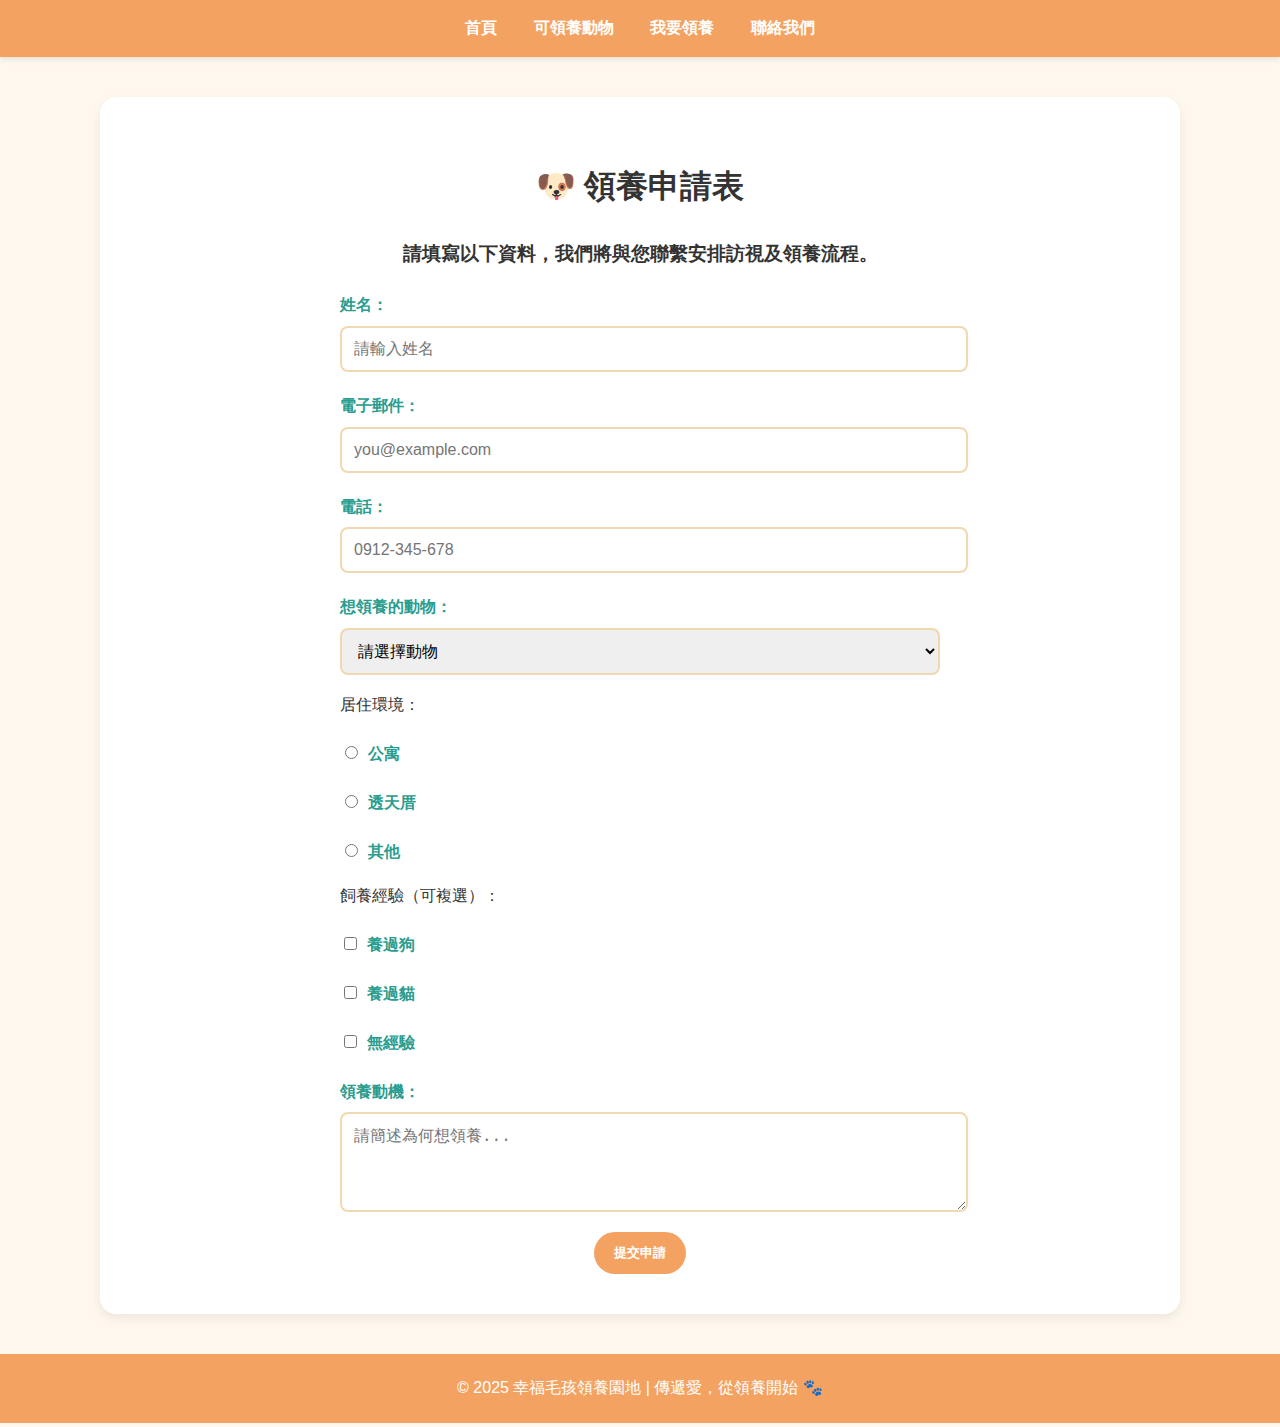
<file: adopt.html>
<!DOCTYPE html>
<html lang="zh-Hant">
<head>
  <meta charset="UTF-8">
  <title>領養申請表</title>
  <link rel="stylesheet" href="style.css">
</head>
<body>
  <nav class="nav">
    <a href="index.html" class="nav__link">首頁</a>
    <a href="animals.html" class="nav__link">可領養動物</a>
    <a href="adopt.html" class="nav__link">我要領養</a>
    <a href="contact.html" class="nav__link">聯絡我們</a>
  </nav>

  <div class="container">
    <h1>🐶 領養申請表</h1>
    <h3>請填寫以下資料，我們將與您聯繫安排訪視及領養流程。</h3>

    <form action="thankyou.html" method="get">
      <label for="name">姓名：</label>
      <input type="text" id="name" name="name" placeholder="請輸入姓名" required>

      <label for="email">電子郵件：</label>
      <input type="email" id="email" name="email" placeholder="you@example.com" required>

      <label for="phone">電話：</label>
      <input type="tel" id="phone" name="phone" placeholder="0912-345-678" required>

      <label for="animal">想領養的動物：</label>
      <select id="animal" name="animal" required>
        <option value="">請選擇動物</option>
        <option>狗狗：小福</option>
        <option>狗狗：多多</option>
        <option>貓咪：拉拉</option>
        <option>貓咪：大斑</option>
      </select>

      <p>居住環境：</p>
      <label><input type="radio" name="house" value="apartment"> 公寓</label>
      <label><input type="radio" name="house" value="house"> 透天厝</label>
      <label><input type="radio" name="house" value="other"> 其他</label>

      <p>飼養經驗（可複選）：</p>
      <label><input type="checkbox" name="experience" value="dog"> 養過狗</label>
      <label><input type="checkbox" name="experience" value="cat"> 養過貓</label>
      <label><input type="checkbox" name="experience" value="none"> 無經驗</label>

      <label for="reason">領養動機：</label>
      <textarea id="reason" name="reason" rows="4" placeholder="請簡述為何想領養..."></textarea>

      <div class="btn-group">
        <button class="btn" type="submit">提交申請</button>
      </div>
    </form>
  </div>

  <footer>
    © 2025 幸福毛孩領養園地 | 傳遞愛，從領養開始 🐾
  </footer>
</body>
</html>
</file>
<file: style.css>
/* === 全站顏色設定 === */
:root {
  --main-color: #f4a261;      /* 橘色 */
  --main-dark: #e76f51;       /* 深橘紅 */
  --accent-color: #2a9d8f;    /* 粉綠 */
  --bg-light: #fff8ee;        /* 米白背景 */
  --text-color: #333;
}

/* === Flex 版型讓 footer 永遠在底部 === */
html, body {
  height: 100%;
  margin: 0;
  display: flex;
  flex-direction: column;
}

/* === 全域設定 === */
body {
  font-family: "Noto Sans TC", "Comic Neue", sans-serif;
  background-color: var(--bg-light);
  color: var(--text-color);
  line-height: 1.8;
}

/* === 導覽列 === */
.nav {
  background-color: var(--main-color);
  text-align: center;
  padding: 14px 0;
  box-shadow: 0 2px 6px rgba(0,0,0,0.1);
}
.nav__link {
  color: #fff;
  text-decoration: none;
  margin: 0 16px;
  font-weight: 600;
  transition: color 0.3s ease;
}
.nav__link:hover {
  color: var(--accent-color);
}

/* === Hero 區塊 === */
.hero {
  text-align: center;
  background: linear-gradient(135deg, #f4a261, #e76f51);
  color: #fff;
  padding: 60px 20px;
  border-radius: 16px;
  box-shadow: 0 3px 12px rgba(0,0,0,0.15);
  flex: 1; /* 撐開主體空間 */
}
.hero h1 {
  color: #fff;
  font-size: 2.2rem;
  letter-spacing: 1px;
}
.hero p {
  font-size: 1.1rem;
  margin: 12px 0 20px;
}

/* === 主容器 === */
.container {
  width: 85%;
  max-width: 1000px;
  margin: 40px auto;
  background-color: #fff;
  padding: 40px;
  border-radius: 16px;
  box-shadow: 0 4px 12px rgba(0,0,0,0.08);
  flex: 1; /* 撐開主體空間 */
}

.container h3 {
    text-align: center;
    margin-bottom: 20px;
    color: var(--text-color);
}

/* === 標題 === */
h1, h2 {
  text-align: center;
}
h2 {
  color: var(--accent-color);
  font-size: 1.6rem;
}

/* === 按鈕 === */
.btn {
  background-color: var(--main-color);
  color: #fff;
  padding: 12px 20px;
  border: none;
  border-radius: 50px;
  cursor: pointer;
  transition: all 0.3s ease;
  font-weight: 600;
}
.btn:hover {
  background-color: var(--main-dark);
  transform: translateY(-3px);
  box-shadow: 0 4px 8px rgba(0,0,0,0.2);
}

.btn-group {
  text-align: center;
  margin-top: 10px;
}

/* === 表單 === */
form {
  width: 100%;
  max-width: 600px;
  margin: 0 auto;
}
label {
  font-weight: bold;
  display: block;
  margin-top: 20px;
  color: var(--accent-color);
}
input, select, textarea {
  width: 100%;
  padding: 12px;
  margin-top: 6px;
  border: 2px solid #f0d8b0;
  border-radius: 8px;
  transition: border-color 0.3s ease;
  font-size: 1rem;
}
input:focus, select:focus, textarea:focus {
  border-color: var(--main-color);
  outline: none;
}
input[type="radio"], input[type="checkbox"] {
  width: auto;
  margin-right: 6px;
}

/* === 圖片牆 === */
.gallery {
  display: grid;
  grid-template-columns: repeat(auto-fill, minmax(240px, 1fr));
  gap: 20px;
  margin-top: 20px;
}
.gallery img {
  width: 100%;
  height: 220px;
  object-fit: cover;
  border-radius: 16px;
  box-shadow: 0 3px 8px rgba(0,0,0,0.15);
  transition: transform 0.3s ease, box-shadow 0.3s ease;
}
.gallery img:hover {
  transform: scale(1.05);
  box-shadow: 0 6px 16px rgba(0,0,0,0.25);
}

/* === Footer === */
footer {
  text-align: center;
  padding: 20px;
  background-color: var(--main-color);
  color: #fff;
  border-top-left-radius: 0px;
  border-top-right-radius: 0px;
  font-weight: 500;
}
/* Hero：整張圖當背景 */
.hero {
  position: relative;
  min-height: 320px;                  /* 視覺高度 */
  padding: 60px 20px;                 /* 內距避免文字貼邊 */
  border-radius: 0px;
  box-shadow: 0 3px 12px rgba(0,0,0,0.15);
  background-image: 
    linear-gradient(                  /* 上方淡淡的漸層做遮罩，讓字清楚 */
      rgba(0,0,0,0.25), 
      rgba(0,0,0,0.25)
    ),
    url("images/2.jpg");                  /* ← 換成你的圖片檔名 */
  background-size: cover;             /* 充滿區塊、不變形 */
  background-position: center;        /* 居中對齊 */
  color: #fff;                        /* 讓文字變白 */
  display: flex;                      /* 置中內容 */
  align-items: center;                /* 垂直置中 */
  justify-content: center;            /* 水平置中 */
  text-align: center;                 /* 文字置中 */
}

/* 文字容器（可加一點陰影提升可讀性） */
.hero__content h1 { 
  margin: 0 0 8px;
  font-size: 2rem;
  text-shadow: 0 2px 8px rgba(0,0,0,0.35);
}
.hero__content p {
  margin: 0 0 16px;
  text-shadow: 0 2px 6px rgba(0,0,0,0.3);
}
/* Hero：整張圖當背景 */
.hero {
  position: relative;
  min-height: 320px;                  /* 視覺高度 */
  padding: 60px 20px;                 /* 內距避免文字貼邊 */
  border-radius: 0px;
  box-shadow: 0 3px 12px rgba(0,0,0,0.15);
  background-image: 
    linear-gradient(                  /* 上方淡淡的漸層做遮罩，讓字清楚 */
      rgba(0,0,0,0.25), 
      rgba(0,0,0,0.25)
    ),
    url("images/2.png");                  /* ← 換成你的圖片檔名 */
  background-size: cover;             /* 充滿區塊、不變形 */
  background-position: center;        /* 居中對齊 */
  color: #fff;                        /* 讓文字變白 */
  display: flex;                      /* 置中內容 */
  align-items: center;                /* 垂直置中 */
  justify-content: center;            /* 水平置中 */
  text-align: center;                 /* 文字置中 */
}

/* 文字容器（可加一點陰影提升可讀性） */
.hero__content h1 { 
  margin: 0 0 8px;
  font-size: 2rem;
  text-shadow: 0 2px 8px rgba(0,0,0,0.35);
}
.hero__content p {
  margin: 0 0 16px;
  text-shadow: 0 2px 6px rgba(0,0,0,0.3);
}
.animal-card {
  text-align: center;
}
.animal-img {
  width: 100%;
  height: 220px;
  object-fit: cover;
  border-radius: 12px;
  cursor: pointer;
  transition: transform 0.2s;
}
.animal-img:hover {
  transform: scale(1.05);
}

/* 彈出視窗樣式 */
.animal-dialog {
  border: none;
  border-radius: 16px;
  padding: 20px;
  max-width: 400px;
  text-align: center;
  background: rgba(255, 255, 255, 0.95);
  box-shadow: 0 8px 24px rgba(0,0,0,0.2);
  backdrop-filter: blur(5px);
}
.dialog-img {
  width: 80%;
  border-radius: 12px;
  margin-bottom: 10px;
}

/* 背景半透明遮罩 */
::backdrop {
  background: rgba(0,0,0,0.4);
}
</file>
